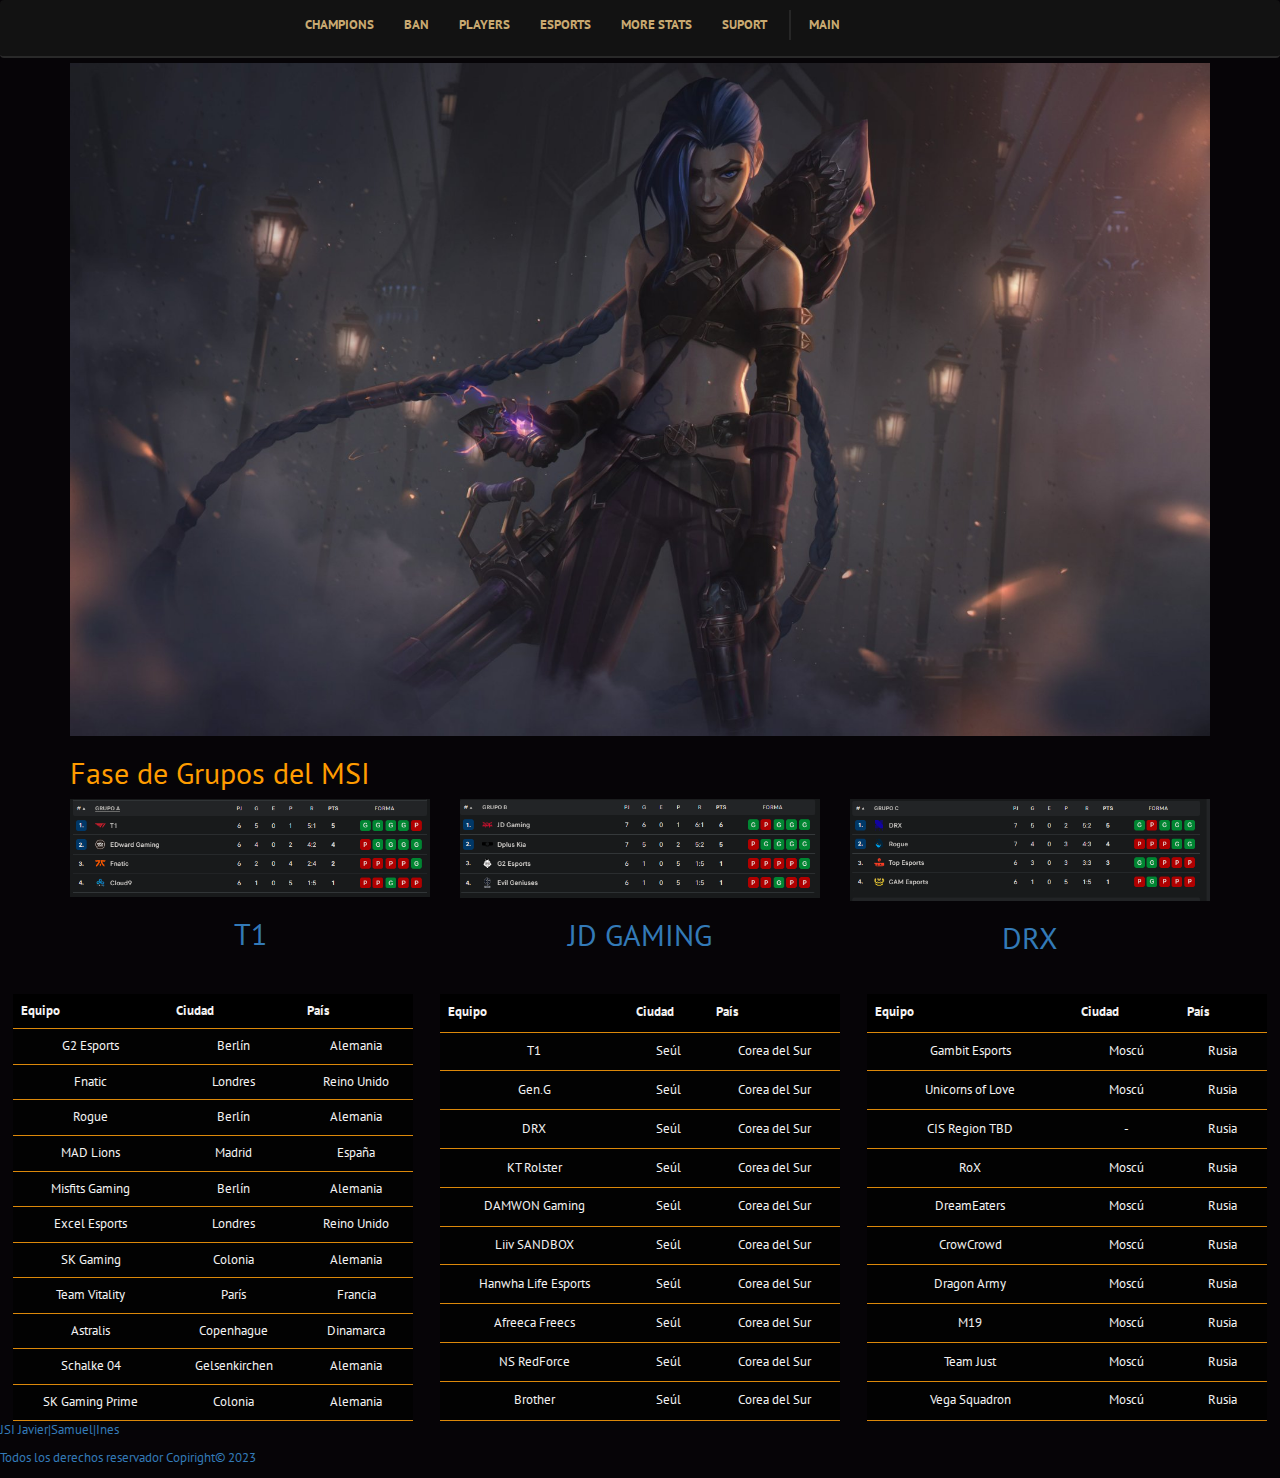
<file: proyect web/index.html>
<!doctype html>
<html lang="es">

<head>
    <meta charset="utf-8">
    <title>JSI StaTs</title>
    <meta name="viewport" content="width=device-width, initial-scale=1">
    <link rel="stylesheet" href="css/bootstrap.css">
    <link href="https://fonts.googleapis.com/css?family=PT+Sans:400,700" rel="stylesheet">
    <link rel="stylesheet" href="css/style.css">
</head>
<nav class="navbar navbar-default main-nav">
    <div class="container-fluid">

        <div class="navbar-header">
            <span class="hamburger navbar-toggle collapsed" data-toggle="collapse" data-target="#my-navbar-collapse"
                aria-expanded="false">☰</span>
            <a class="super-logo" href="#"></a>
        </div>

        <div class="collapse navbar-collapse" id="my-navbar-collapse">
            <div class="navbar-collapse-desktop">
                <ul class="nav navbar-nav ">
                    <li><a href="https://www.leagueofgraphs.com/champions/builds" class="text-uppercase"
                            target="_blank">Champions</a></li>
                    <li><a href="https://www.leagueofgraphs.com/champions/builds/by-banrate" class="text-uppercase"
                            target="_blank">Ban</a></li>
                    <li><a href="https://www.leagueofgraphs.com/rankings/summoners" class="text-uppercase"
                            target="_blank">Players</a></li>
                    <li><a href="https://esports.as.com/league-of-legends/" class="text-uppercase"
                            target="_blank">esports</a></li>
                    <li><a href="wampp.php" class="text-uppercase" target="_blank">More Stats</a></li>
                    <li><a href="Suport.html" class="text-uppercase"  target="_blank" >Suport</a> <span class="main-nav-separator"></span></li>
                    <li><a href="index.html" class="text-uppercase"
                        target="_blank">Main</a></li>
                    <li class="dropdown">
                        <ul class="dropdown-menu">
                            <li><a href="http://google.com">Action</a></li>
                        </ul>
                    </li>
                </ul>
            </div>
        </div>

    </div>

</nav>
<body>
<br>
    <div class="container">
        <div class="row">
            <div class="col-md-12">
                <a title="Noticias" href="https://www.riotgames.com/es/noticias"><img src="images/feature.jpg" alt=""
                        class="img-responsive img-feature"></a>
            </div>
        </div>
        <div class="row">
            <div class="col-md-12 heading-default">
                <h2>Fase de Grupos del MSI</h2>
            </div>
        </div>

        <div class="row  text-center heading-default">
            <div class="col-md-4">
                <img src="images/pic1.PNG" alt="" class="img-responsive">
                <h2 class="text-uppercase"><a href="https://www.t1.gg/">T1</a></h2>
            </div>
            <div class="col-md-4">
                <img src="images/pic2.jpg" alt="" class="img-responsive">
                <h2 class="text-uppercase"><a href="https://lol.fandom.com/wiki/JD_Gaming">JD Gaming</a></h2>
            </div>
            <div class="col-md-4">
                <img src="images/pic3.jpg" alt="" class="img-responsive">
                <h2 class="text-uppercase"><a href="https://lol.fandom.com/wiki/DRX">DRX</a></h2>
            </div>
        </div>
    </div>
    <div class="table-container">
        <table>
            <tr>
                <th>Equipo</th>
                <th>Ciudad</th>
                <th>País</th>
            </tr>
            <tr>
                <td>G2 Esports</td>
                <td>Berlín</td>
                <td>Alemania</td>
            </tr>
            <tr>
                <td>Fnatic</td>
                <td>Londres</td>
                <td>Reino Unido</td>
            </tr>
            <tr>
                <td>Rogue</td>
                <td>Berlín</td>
                <td>Alemania</td>
            </tr>
            <tr>
                <td>MAD Lions</td>
                <td>Madrid</td>
                <td>España</td>
            </tr>
            <tr>
                <td>Misfits Gaming</td>
                <td>Berlín</td>
                <td>Alemania</td>
            </tr>
            <tr>
                <td>Excel Esports</td>
                <td>Londres</td>
                <td>Reino Unido</td>
            </tr>
            <tr>
                <td>SK Gaming</td>
                <td>Colonia</td>
                <td>Alemania</td>
            </tr>
            <tr>
                <td>Team Vitality</td>
                <td>París</td>
                <td>Francia</td>
            </tr>
            <tr>
                <td>Astralis</td>
                <td>Copenhague</td>
                <td>Dinamarca</td>
            </tr>
            <tr>
                <td>Schalke 04</td>
                <td>Gelsenkirchen</td>
                <td>Alemania</td>
            </tr>
            <tr>
                <td>SK Gaming Prime</td>
                <td>Colonia</td>
                <td>Alemania</td>
            </tr>
        </table>
        <table>
            <tr>
                <th>Equipo</th>
                <th>Ciudad</th>
                <th>País</th>
            </tr>
            <tr>
                <td>T1</td>
                <td>Seúl</td>
                <td>Corea del Sur</td>
            </tr>
            <tr>
                <td>Gen.G</td>
                <td>Seúl</td>
                <td>Corea del Sur</td>
            </tr>
            <tr>
                <td>DRX</td>
                <td>Seúl</td>
                <td>Corea del Sur</td>
            </tr>
            <tr>
                <td>KT Rolster</td>
                <td>Seúl</td>
                <td>Corea del Sur</td>
            </tr>
            <tr>
                <td>DAMWON Gaming</td>
                <td>Seúl</td>
                <td>Corea del Sur</td>
            </tr>
            <tr>
                <td>Liiv SANDBOX</td>
                <td>Seúl</td>
                <td>Corea del Sur</td>
            </tr>
            <tr>
                <td>Hanwha Life Esports</td>
                <td>Seúl</td>
                <td>Corea del Sur</td>
            </tr>
            <tr>
                <td>Afreeca Freecs</td>
                <td>Seúl</td>
                <td>Corea del Sur</td>
            </tr>
            <tr>
                <td>NS RedForce</td>
                <td>Seúl</td>
                <td>Corea del Sur</td>
            </tr>
            <tr>
                <td>Brother</td>
                <td>Seúl</td>
                <td>Corea del Sur</td>
            </tr>
        </table>
        <table>
            <tr>
                <th>Equipo</th>
                <th>Ciudad</th>
                <th>País</th>
            </tr>
            <tr>
                <td>Gambit Esports</td>
                <td>Moscú</td>
                <td>Rusia</td>
            </tr>
            <tr>
                <td>Unicorns of Love</td>
                <td>Moscú</td>
                <td>Rusia</td>
            </tr>
            <tr>
                <td>CIS Region TBD</td>
                <td>-</td>
                <td>Rusia</td>
            </tr>
            <tr>
                <td>RoX</td>
                <td>Moscú</td>
                <td>Rusia</td>
            </tr>
            <tr>
                <td>DreamEaters</td>
                <td>Moscú</td>
                <td>Rusia</td>
            </tr>
            <tr>
                <td>CrowCrowd</td>
                <td>Moscú</td>
                <td>Rusia</td>
            </tr>
            <tr>
                <td>Dragon Army</td>
                <td>Moscú</td>
                <td>Rusia</td>
            </tr>
            <tr>
                <td>M19</td>
                <td>Moscú</td>
                <td>Rusia</td>
            </tr>
            <tr>
                <td>Team Just</td>
                <td>Moscú</td>
                <td>Rusia</td>
            </tr>
            <tr>
                <td>Vega Squadron</td>
                <td>Moscú</td>
                <td>Rusia</td>
            </tr>
        </table>
        <script src="js/jquery-3.2.0.min.js"></script>
        <script src="js/bootstrap.js"></script>
    </div>
</body>
<footer>
    <p><a href="george.nagy@educa.madrd.org">JSI Javier|Samuel|Ines</a></p>
    <p><a> Todos los derechos reservador Copiright&copy; 2023</a></p>
</footer>

</html>
</file>
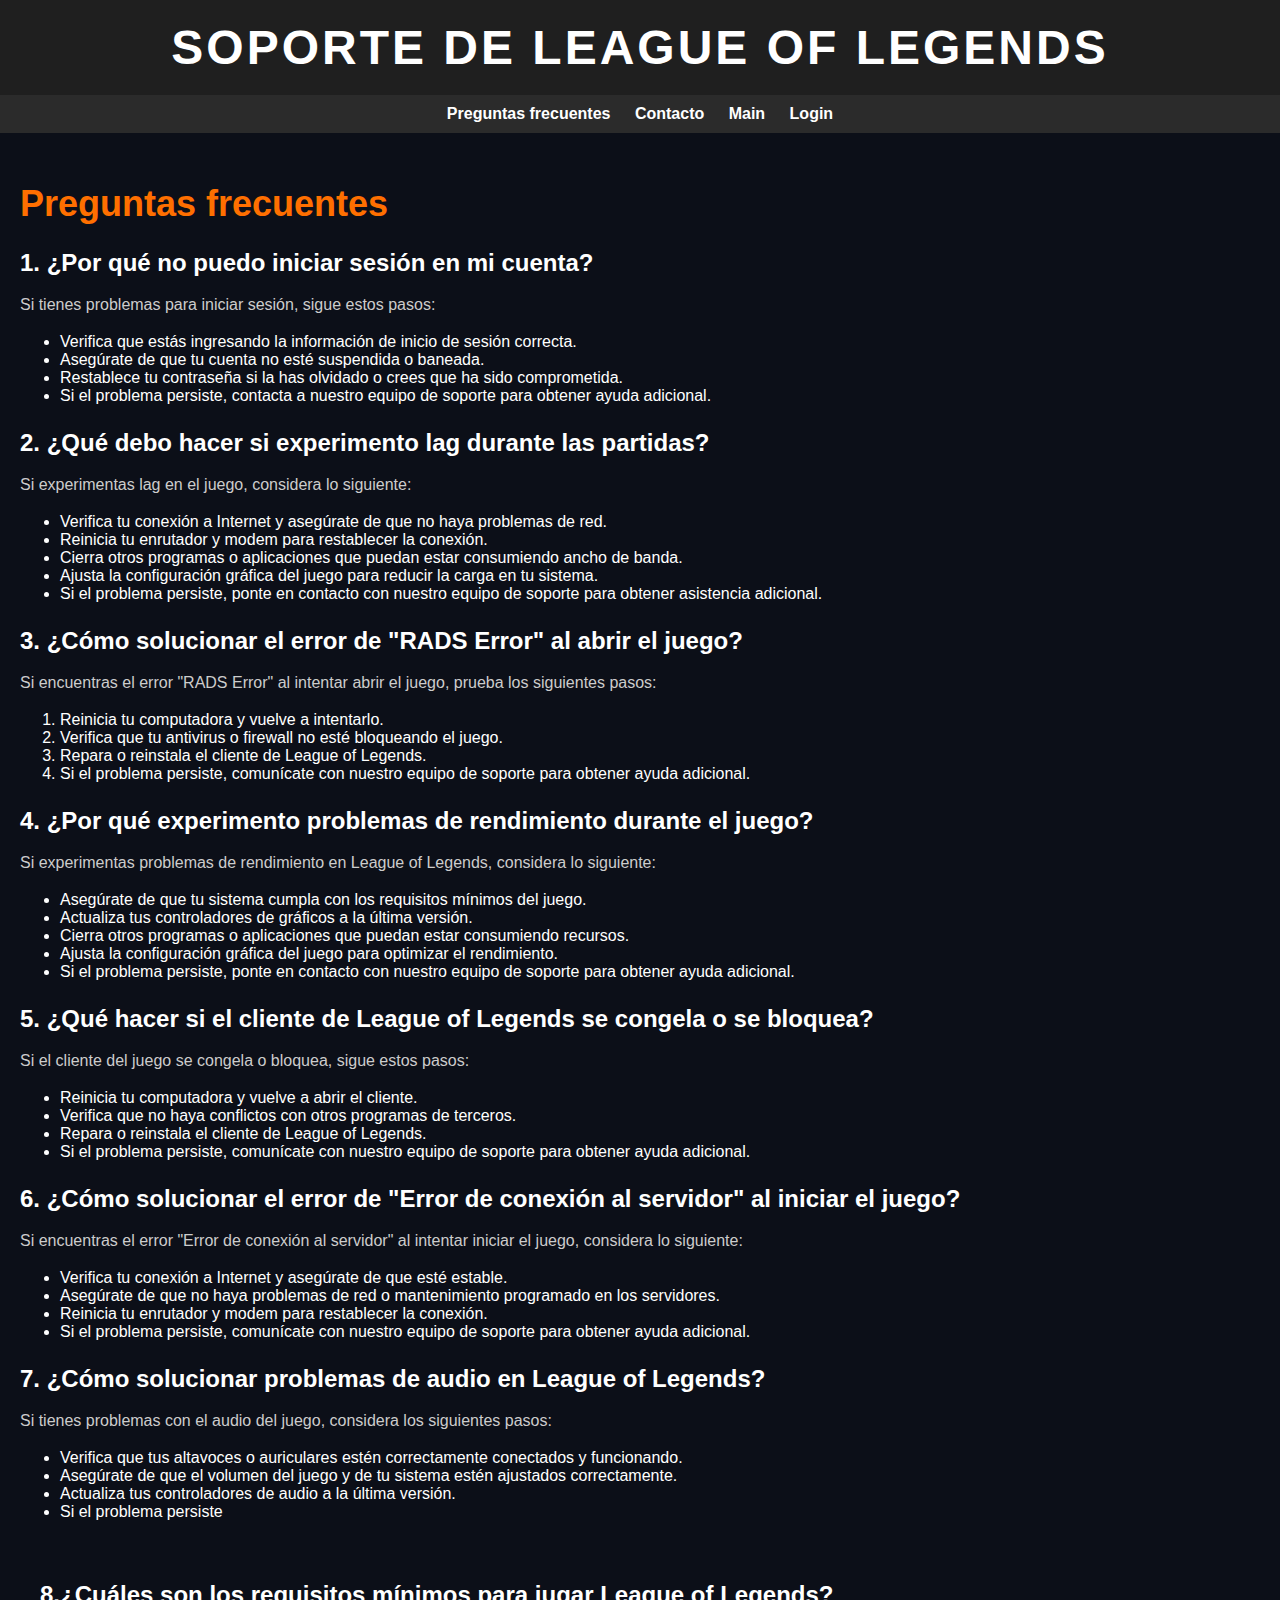
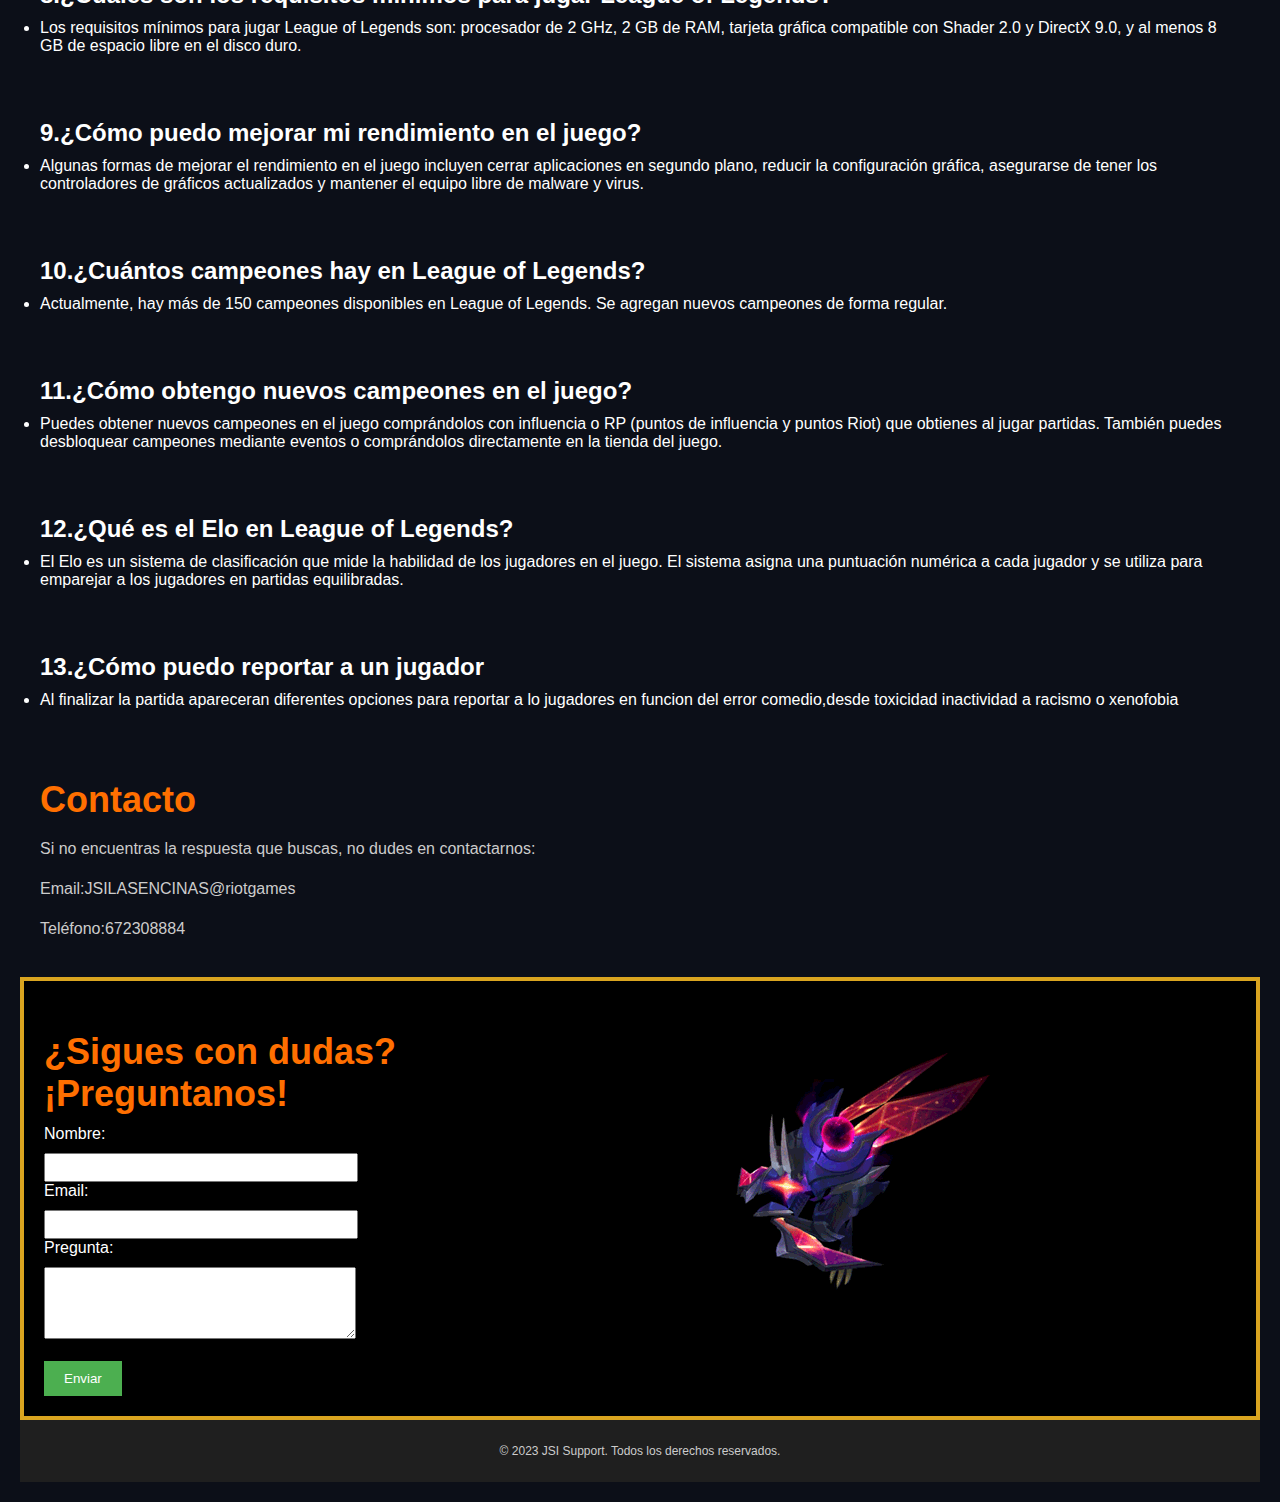
<file: proyect web/Suport.html>
<!DOCTYPE html>
<html lang="es">
<head>
  <meta charset="utf-8">
  <title>Para consultar tus dudas</title>
  <link rel="stylesheet" type="text/css" href="css/style2.css">
  <!-- ESTO ES DEL FORMULARIO, A MI (INÉS) NO ME LO COGE EL CSS  -->
  <style> 
    label {
        display: block;
        margin-bottom: 10px;
    }

    input[type="text"], textarea {
        width: 300px;
        padding: 5px;
    }

    input[type="submit"] {
        padding: 10px 20px;
        background-color: #4CAF50;
        color: white;
        border: none;
        cursor: pointer;
    }
      #contenedor {
    display: flex;
    background-color: black;
    border: 4px solid goldenrod;
}

#formulario {
    flex: 1;
    margin-right: 20px;
}

#insecto {
    flex: 1;
 
}
</style>
<!-- ---------------------------------------------------------------- -->
</head>
<body>
  <header>
    <h1>Soporte de League of Legends</h1>
  </header>
  
  <nav>
    <ul>
      <li><a href="#faq">Preguntas frecuentes</a></li>
      <li><a href="#contact">Contacto</a></li>
      <li><a href="index.html" class="text-uppercase"target=>Main</a></li>
      <li><a href="login.php" class="text-uppercase"target=>Login</a></li>

    </ul>
  </nav>
  
  <section id="faq">
    <h2>Preguntas frecuentes</h2>

    <h3>1. ¿Por qué no puedo iniciar sesión en mi cuenta?</h3>
    <p>Si tienes problemas para iniciar sesión, sigue estos pasos:</p>
    <ul>
      <li>Verifica que estás ingresando la información de inicio de sesión correcta.</li>
      <li>Asegúrate de que tu cuenta no esté suspendida o baneada.</li>
      <li>Restablece tu contraseña si la has olvidado o crees que ha sido comprometida.</li>
      <li>Si el problema persiste, contacta a nuestro equipo de soporte para obtener ayuda adicional.</li>
    </ul>
    
    <h3>2. ¿Qué debo hacer si experimento lag durante las partidas?</h3>
    <p>Si experimentas lag en el juego, considera lo siguiente:</p>
    <ul>
      <li>Verifica tu conexión a Internet y asegúrate de que no haya problemas de red.</li>
      <li>Reinicia tu enrutador y modem para restablecer la conexión.</li>
      <li>Cierra otros programas o aplicaciones que puedan estar consumiendo ancho de banda.</li>
      <li>Ajusta la configuración gráfica del juego para reducir la carga en tu sistema.</li>
      <li>Si el problema persiste, ponte en contacto con nuestro equipo de soporte para obtener asistencia adicional.</li>
    </ul>
    
    <h3>3. ¿Cómo solucionar el error de "RADS Error" al abrir el juego?</h3>
    <p>Si encuentras el error "RADS Error" al intentar abrir el juego, prueba los siguientes pasos:</p>
    <ol>
      <li>Reinicia tu computadora y vuelve a intentarlo.</li>
      <li>Verifica que tu antivirus o firewall no esté bloqueando el juego.</li>
      <li>Repara o reinstala el cliente de League of Legends.</li>
      <li>Si el problema persiste, comunícate con nuestro equipo de soporte para obtener ayuda adicional.</li>
    </ol>
    <h3>4. ¿Por qué experimento problemas de rendimiento durante el juego?</h3>
    <p>Si experimentas problemas de rendimiento en League of Legends, considera lo siguiente:</p>
    <ul>
      <li>Asegúrate de que tu sistema cumpla con los requisitos mínimos del juego.</li>
      <li>Actualiza tus controladores de gráficos a la última versión.</li>
      <li>Cierra otros programas o aplicaciones que puedan estar consumiendo recursos.</li>
      <li>Ajusta la configuración gráfica del juego para optimizar el rendimiento.</li>
      <li>Si el problema persiste, ponte en contacto con nuestro equipo de soporte para obtener ayuda adicional.</li>
    </ul>
    
    <h3>5. ¿Qué hacer si el cliente de League of Legends se congela o se bloquea?</h3>
    <p>Si el cliente del juego se congela o bloquea, sigue estos pasos:</p>
    <ul>
      <li>Reinicia tu computadora y vuelve a abrir el cliente.</li>
      <li>Verifica que no haya conflictos con otros programas de terceros.</li>
      <li>Repara o reinstala el cliente de League of Legends.</li>
      <li>Si el problema persiste, comunícate con nuestro equipo de soporte para obtener ayuda adicional.</li>
    </ul>
    
    <h3>6. ¿Cómo solucionar el error de "Error de conexión al servidor" al iniciar el juego?</h3>
    <p>Si encuentras el error "Error de conexión al servidor" al intentar iniciar el juego, considera lo siguiente:</p>
    <ul>
      <li>Verifica tu conexión a Internet y asegúrate de que esté estable.</li>
      <li>Asegúrate de que no haya problemas de red o mantenimiento programado en los servidores.</li>
      <li>Reinicia tu enrutador y modem para restablecer la conexión.</li>
      <li>Si el problema persiste, comunícate con nuestro equipo de soporte para obtener ayuda adicional.</li>
    </ul>
    
    <h3>7. ¿Cómo solucionar problemas de audio en League of Legends?</h3>
    <p>Si tienes problemas con el audio del juego, considera los siguientes pasos:</p>
    <ul>
      <li>Verifica que tus altavoces o auriculares estén correctamente conectados y funcionando.</li>
      <li>Asegúrate de que el volumen del juego y de tu sistema estén ajustados correctamente.</li>
      <li>Actualiza tus controladores de audio a la última versión.</li>
      <li>Si el problema persiste</li>
    </ul>
      </nav>
      <section >
        <h3>8.¿Cuáles son los requisitos mínimos para jugar League of Legends?</h3>
        <li>Los requisitos mínimos para jugar League of Legends son: procesador de 2 GHz, 2 GB de RAM, tarjeta gráfica compatible con Shader 2.0 y DirectX 9.0, y al menos 8 GB de espacio libre en el disco duro.</li>
      </section>
      
      <section >
        <h3>9.¿Cómo puedo mejorar mi rendimiento en el juego?</h3>
        <li>Algunas formas de mejorar el rendimiento en el juego incluyen cerrar aplicaciones en segundo plano, reducir la configuración gráfica, asegurarse de tener los controladores de gráficos actualizados y mantener el equipo libre de malware y virus.</li>
      </section>
      
      <section >
        <h3>10.¿Cuántos campeones hay en League of Legends?</h3>
        <li>Actualmente, hay más de 150 campeones disponibles en League of Legends. Se agregan nuevos campeones de forma regular.</li>
      </section>
      
      <section >
        <h3>11.¿Cómo obtengo nuevos campeones en el juego?</h3>
        <li>Puedes obtener nuevos campeones en el juego comprándolos con influencia o RP (puntos de influencia y puntos Riot) que obtienes al jugar partidas. También puedes desbloquear campeones mediante eventos o comprándolos directamente en la tienda del juego.</li>
      </section>
      
      <section >
        <h3>12.¿Qué es el Elo en League of Legends?</h3>
        <li>El Elo es un sistema de clasificación que mide la habilidad de los jugadores en el juego. El sistema asigna una puntuación numérica a cada jugador y se utiliza para emparejar a los jugadores en partidas equilibradas.</li>
      </section>
      
      <section>
        <h3>13.¿Cómo puedo reportar a un jugador</h3>
        <li>Al finalizar la partida apareceran diferentes opciones para reportar a lo jugadores en funcion del error comedio,desde toxicidad inactividad a racismo o xenofobia</li>
  </section>

  
  <section id="contact">
    <h2>Contacto</h2>
    <p>Si no encuentras la respuesta que buscas, no dudes en contactarnos:</p>
    <p>Email:JSILASENCINAS@riotgames</p>
    <p>Teléfono:672308884 </p>
  </section>
 <div id="contenedor"> 
  <section id="formulario">
    <h2>¿Sigues con dudas? ¡Preguntanos!</h2>
    <form action="guardar_formulario.php" method="POST">
        <label for="nombre">Nombre:</label>
        <input type="text" id="nombre" name="nombre" required>
        <label for="email">Email:</label>
        <input type="text" id="email" name="email" required>
        <label for="mensaje">Pregunta:</label>
        <textarea id="pregunta" name="mensaje" rows="4" required></textarea>
<br>
<br>
        <input type="submit" value="Enviar">
    </form>
  </section>
  <section id="insecto">
    <img src="images/insecto.gif" alt="insecto lol">
  </section>
</div>
  <footer>
    <p>&copy; 2023 JSI Support. Todos los derechos reservados.</p>
  </footer>
</body>
</html>
</file>
<file: proyect web/css/style.css>
body {
    font-family: 'PT Sans', sans-serif;
    background-color: #060407;
    font-size: 13px;
}

.super-logo {
    background: url(https://cdn.leagueoflegends.com/riotbar/prod/1.6.49/images/navigation/icon-game-lol.png?1490118353) no-repeat 5px 8px;
    display: inline-block;
    height: 50px;
    padding-left: 50px;
}

.main-nav {
    background-color: #121212;
    border: none;
    border-bottom: #292929 solid 2px;
}

.main-nav .container-fluid .navbar-collapse ul li a {
    color: #c9aa71;
    display: inline-block;
    list-style: none;
    font-weight: bold;
    text-decoration: none;
}

.main-nav .container-fluid .navbar-collapse ul li a:hover {
    color: #f1e6d0;
    background-color: #121212;
}

.navbar-default .navbar-nav>.open>a,
.navbar-default .navbar-nav>.open>a:hover,
.navbar-default .navbar-nav>.open>a:focus,
.navbar-default .navbar-nav .open .dropdown-menu>li>a,
.dropdown-menu {
    background-color: #121212;
    color: #f1e6d0;
}

.navbar-default .navbar-nav .open .dropdown-menu>li>a:hover {
    color: #c9aa71;
}

.hamburger {
    /*content: '☰'; */
    color: #c9aa71;
    cursor: pointer;
    font-size: 26px;
    left: 45px;
    margin: 0;
    position: absolute;
    text-align: center;
    transition: none;
    width: 26px;
    -webkit-user-select: none;
    /* Chrome all / Safari all */
    -moz-user-select: none;
    /* Firefox all */
    -ms-user-select: none;
    /* IE 10+ */
    user-select: none;
    /* Likely future */
}

@media (min-width: 768px) {
    .main-nav-separator {
        border-left: 2px solid #262626;
        display: inline-block;
        font-size: 14px;
        height: 30px;
        margin: 10px .25em;
        vertical-align: top;
    }

    .navbar-collapse-desktop {
        margin: auto;
        width: 700px;
    }
}

.navbar-default .navbar-toggle,
.navbar-default .navbar-toggle:hover,
.navbar-default .navbar-collapse {
    border: none;
    background-color: #121212;
    float: none;
}

.heading-default {
    color: #ff9c00;
}

.img-feature {
    margin-top: -33px;
}


table {
    margin: 0 auto;
    border-collapse: collapse;
    width: 400px;
    background-color: rgb(2, 2, 2);
    text-align: center;
}

th,
td {
    padding: 8px;
    border-bottom: 1px solid #db880a;
    color: #f3f2f2;
}

th {
    background-color: #000000;
}

.table-container {
    display: flex;
    justify-content: center;
    margin-top: 3rem;
}

.jugadores {
    width: 100%;
    height: 75%;
    display: flex;
    justify-content: center;
}

.uno {
    width: 45%;
    height: auto;
}
</file>
<file: proyect web/css/style2.css>
body {
    font-family: "Segoe UI", Arial, sans-serif;
    margin: 0;
    padding: 0;
    background-color: #0c0f18;
    color: #fff;
  }
  
  header {
    background-color: #1f1f1f;
    padding: 20px;
    text-align: center;
  }
  
  h1 {
    font-size: 48px;
    margin: 0;
    color: #fff;
    text-transform: uppercase;
    letter-spacing: 3px;
  }
  
  nav {
    background-color: #2b2b2b;
    padding: 10px;
  }
  
  nav ul {
    list-style-type: none;
    margin: 0;
    padding: 0;
    text-align: center;
  }
  
  nav ul li {
    display: inline;
    margin: 0 10px;
  }
  
  nav ul li a {
    color: #fff;
    text-decoration: none;
    font-weight: bold;
    transition: color 0.3s ease;
  }
  
  nav ul li a:hover {
    color: #ff6f00;
  }
  
  section {
    padding: 20px;
  }
  
  h2 {
    font-size: 36px;
    margin-bottom: 10px;
    color: #ff6f00;
  }
  
  h3 {
    font-size: 24px;
    margin-bottom: 10px;
    color: #fff;
  }
  
  p {
    line-height: 1.5;
    color: #ccc;
  }
  
  footer {
    background-color: #1f1f1f;
    padding: 10px;
    text-align: center;
    color: #ccc;
    font-size: 12px;
  }
  
  /* Additional Styles */
  
  .container {
    max-width: 800px;
    margin: 0 auto;
  }
  
  .btn {
    display: inline-block;
    padding: 10px 20px;
    background-color: #ff6f00;
    color: #fff;
    text-decoration: none;
    border-radius: 4px;
    transition: background-color 0.3s ease;
  }
  
  .btn:hover {
    background-color: #ff5200;
  }
</file>
